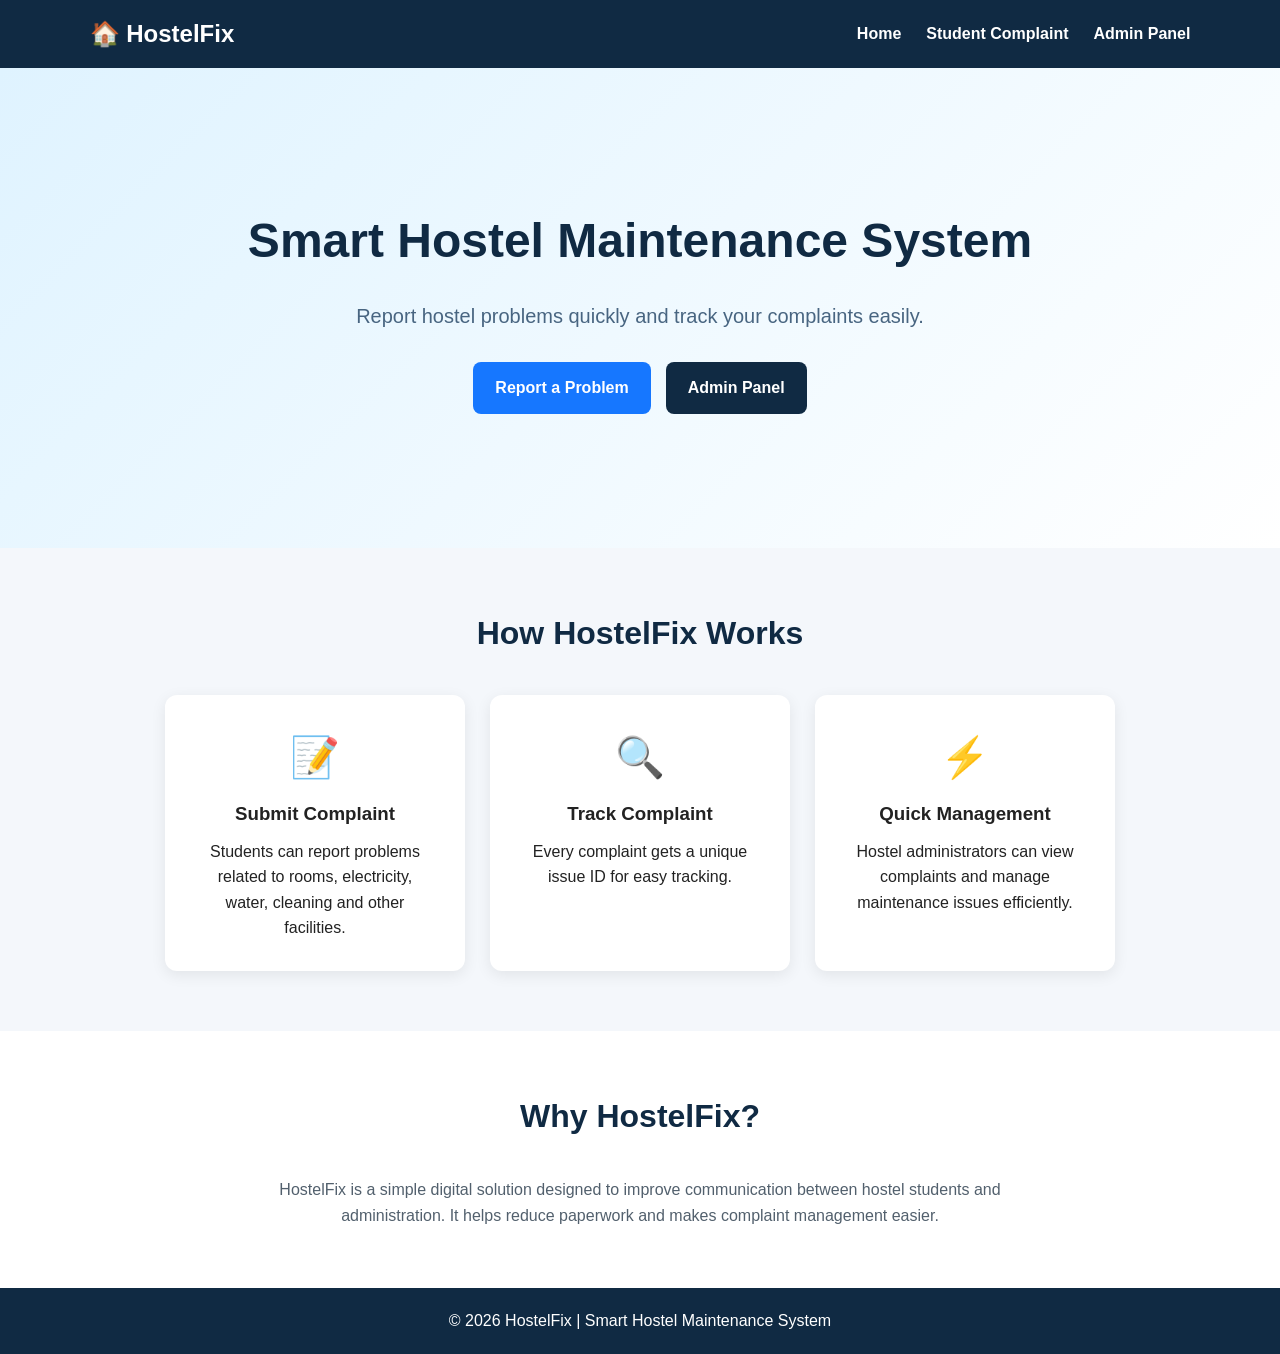
<file: index.html>
<!DOCTYPE html>
<html lang="en">
<head>
    <meta charset="UTF-8">
    <meta name="viewport" content="width=device-width, initial-scale=1.0">
    <title>HostelFix | Smart Hostel Maintenance</title>
    <link rel="stylesheet" href="style.css">
</head>

<body>

<header>
    <div class="logo">🏠 HostelFix</div>

    <button class="menu-btn" id="menuBtn">☰</button>

    <nav id="navigation">
        <a href="index.html">Home</a>
        <a href="complaint.html">Student Complaint</a>
        <a href="admin.html">Admin Panel</a>
    </nav>
</header>

<section class="hero">
    <div class="hero-content">
        <h1>Smart Hostel Maintenance System</h1>

        <p>
            Report hostel problems quickly and track your complaints easily.
        </p>

        <div class="hero-buttons">
            <a href="complaint.html" class="btn">Report a Problem</a>
            <a href="admin.html" class="btn secondary">Admin Panel</a>
        </div>
    </div>
</section>

<section class="features">

    <h2>How HostelFix Works</h2>

    <div class="feature-container">

        <div class="feature-card">
            <div class="icon">📝</div>
            <h3>Submit Complaint</h3>
            <p>
                Students can report problems related to rooms,
                electricity, water, cleaning and other facilities.
            </p>
        </div>

        <div class="feature-card">
            <div class="icon">🔍</div>
            <h3>Track Complaint</h3>
            <p>
                Every complaint gets a unique issue ID for easy tracking.
            </p>
        </div>

        <div class="feature-card">
            <div class="icon">⚡</div>
            <h3>Quick Management</h3>
            <p>
                Hostel administrators can view complaints and manage
                maintenance issues efficiently.
            </p>
        </div>

    </div>

</section>

<section class="about">
    <h2>Why HostelFix?</h2>

    <p>
        HostelFix is a simple digital solution designed to improve
        communication between hostel students and administration.
        It helps reduce paperwork and makes complaint management easier.
    </p>
</section>

<footer>
    <p>© 2026 HostelFix | Smart Hostel Maintenance System</p>
</footer>

<script src="script.js"></script>

</body>
</html>
</file>
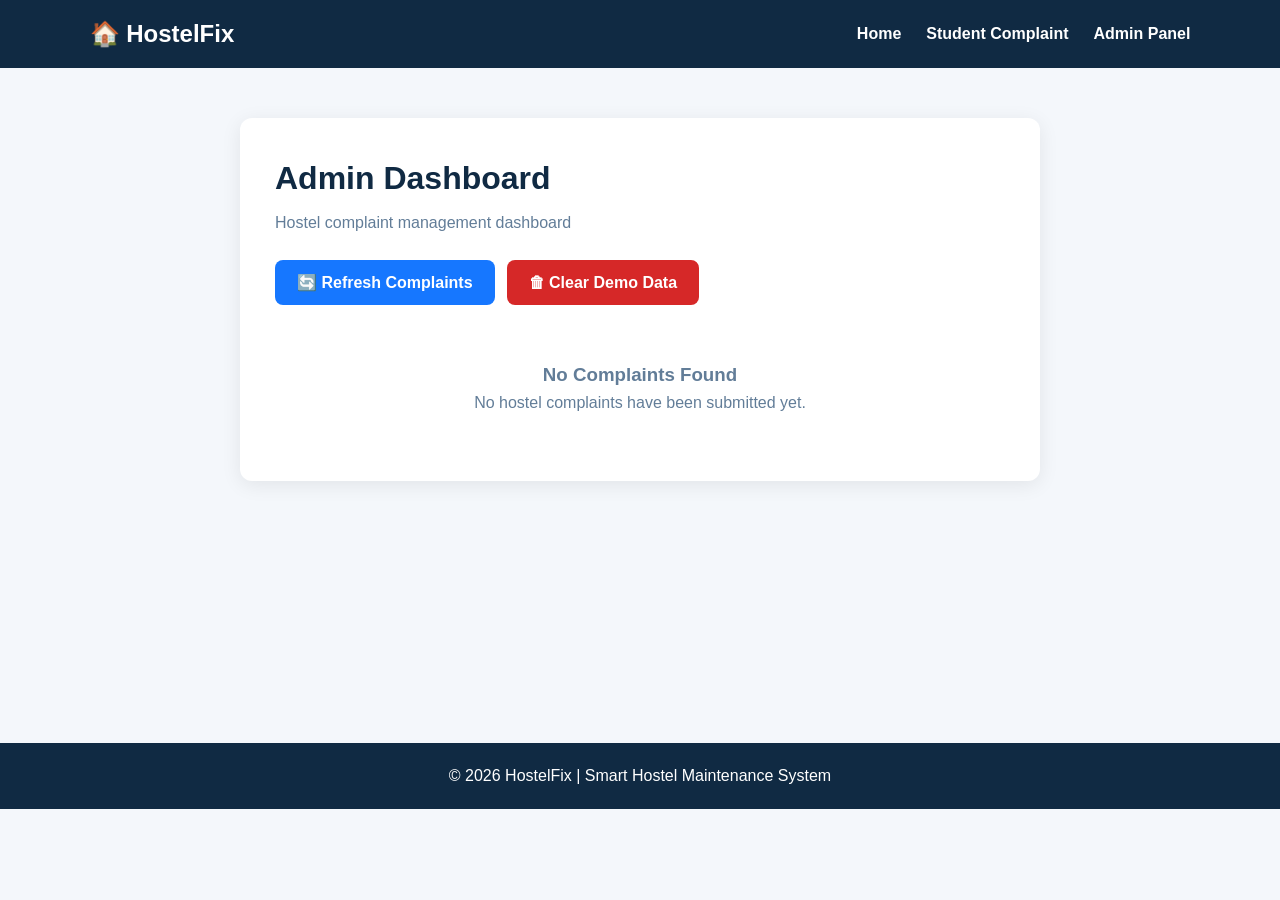
<file: admin.html>
<!DOCTYPE html>
<html lang="en">
<head>

    <meta charset="UTF-8">

    <meta name="viewport" content="width=device-width, initial-scale=1.0">

    <title>Admin Panel | HostelFix</title>

    <link rel="stylesheet" href="style.css">

</head>

<body>

<header>

    <div class="logo">🏠 HostelFix</div>

    <button class="menu-btn" id="menuBtn">☰</button>

    <nav id="navigation">

        <a href="index.html">Home</a>

        <a href="complaint.html">Student Complaint</a>

        <a href="admin.html">Admin Panel</a>

    </nav>

</header>


<main class="page">

    <div class="admin-container">

        <h1>Admin Dashboard</h1>

        <p class="subtitle">
            Hostel complaint management dashboard
        </p>


        <div class="admin-actions">

            <button id="refreshBtn" class="btn">
                🔄 Refresh Complaints
            </button>

            <button id="clearBtn" class="btn danger">
                🗑 Clear Demo Data
            </button>

        </div>


        <div id="complaintList">

            <p class="empty">
                Loading complaints...
            </p>

        </div>

    </div>

</main>


<footer>

    <p>© 2026 HostelFix | Smart Hostel Maintenance System</p>

</footer>


<script src="script.js"></script>

</body>
</html>
</file>
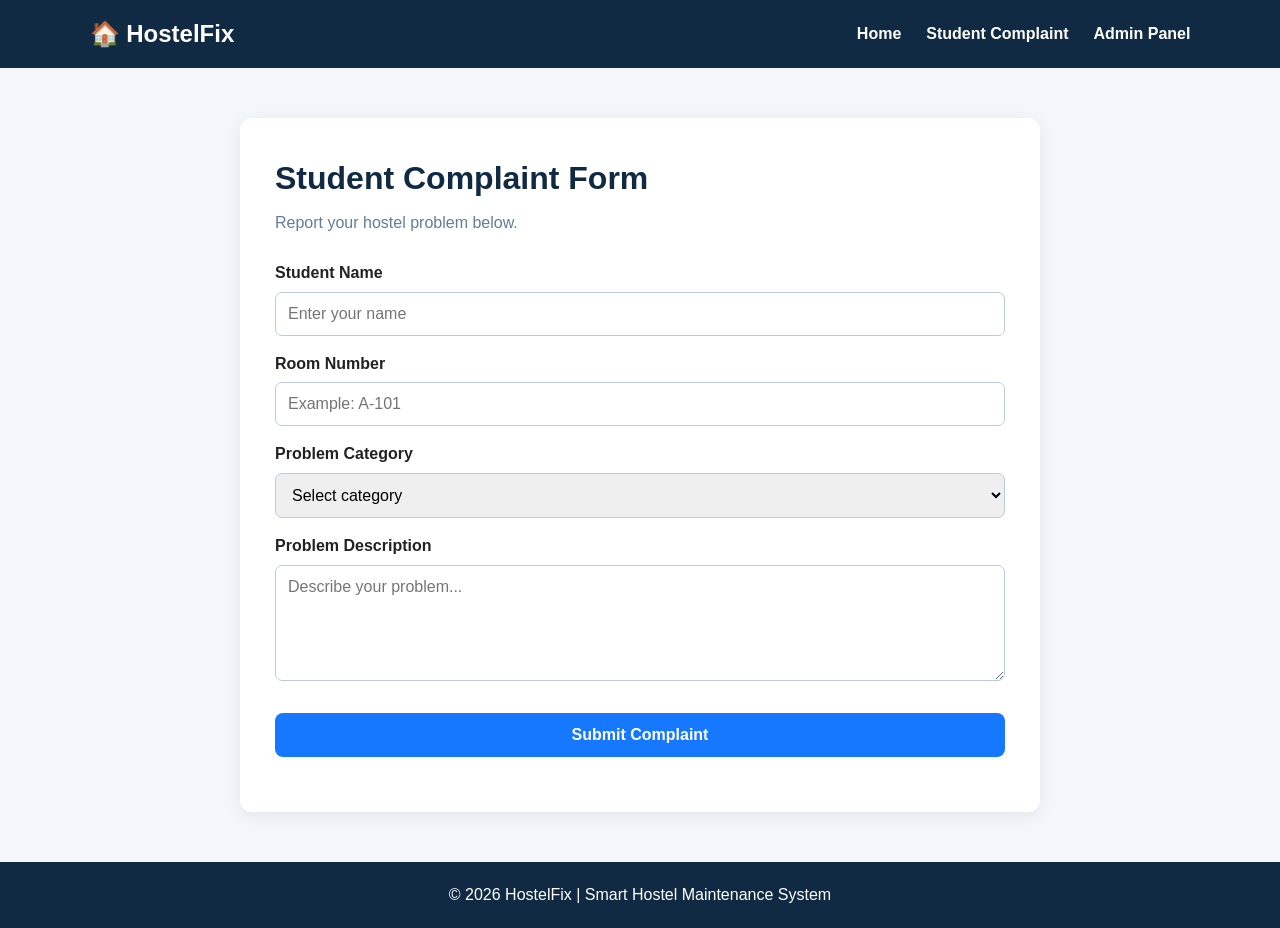
<file: complaint.html>
<!DOCTYPE html>
<html lang="en">
<head>
    <meta charset="UTF-8">
    <meta name="viewport" content="width=device-width, initial-scale=1.0">

    <title>Student Complaint | HostelFix</title>

    <link rel="stylesheet" href="style.css">
</head>

<body>

<header>
    <div class="logo">🏠 HostelFix</div>

    <button class="menu-btn" id="menuBtn">☰</button>

    <nav id="navigation">
        <a href="index.html">Home</a>
        <a href="complaint.html">Student Complaint</a>
        <a href="admin.html">Admin Panel</a>
    </nav>
</header>

<main class="page">

    <div class="form-container">

        <h1>Student Complaint Form</h1>

        <p class="subtitle">
            Report your hostel problem below.
        </p>

        <form id="complaintForm">

            <label for="studentName">Student Name</label>

            <input
                type="text"
                id="studentName"
                placeholder="Enter your name"
                required
            >

            <label for="roomNumber">Room Number</label>

            <input
                type="text"
                id="roomNumber"
                placeholder="Example: A-101"
                required
            >

            <label for="category">Problem Category</label>

            <select id="category" required>

                <option value="">Select category</option>

                <option value="Electricity">Electricity</option>

                <option value="Water">Water</option>

                <option value="Cleaning">Cleaning</option>

                <option value="Furniture">Furniture</option>

                <option value="Internet">Internet</option>

                <option value="Other">Other</option>

            </select>

            <label for="description">Problem Description</label>

            <textarea
                id="description"
                rows="5"
                placeholder="Describe your problem..."
                required
            ></textarea>

            <button type="submit" class="btn full">
                Submit Complaint
            </button>

        </form>

        <div id="result" class="result"></div>

    </div>

</main>

<footer>
    <p>© 2026 HostelFix | Smart Hostel Maintenance System</p>
</footer>

<script src="script.js"></script>

</body>
</html>
</file>
<file: style.css>
* {
    margin: 0;
    padding: 0;
    box-sizing: border-box;
}

body {
    font-family: Arial, sans-serif;
    background: #f4f7fb;
    color: #222;
    line-height: 1.6;
}

/* HEADER */

header {
    background: #102a43;
    color: white;
    padding: 15px 7%;
    display: flex;
    justify-content: space-between;
    align-items: center;
}

.logo {
    font-size: 24px;
    font-weight: bold;
}

nav {
    display: flex;
    gap: 25px;
}

nav a {
    color: white;
    text-decoration: none;
    font-weight: 600;
}

nav a:hover {
    text-decoration: underline;
}

.menu-btn {
    display: none;
    background: none;
    border: none;
    color: white;
    font-size: 28px;
}


/* HERO */

.hero {
    min-height: 480px;
    display: flex;
    align-items: center;
    justify-content: center;
    text-align: center;
    padding: 40px 20px;
    background: linear-gradient(
        135deg,
        #dff3ff,
        #ffffff
    );
}

.hero-content {
    max-width: 800px;
}

.hero h1 {
    font-size: 48px;
    margin-bottom: 20px;
    color: #102a43;
}

.hero p {
    font-size: 20px;
    margin-bottom: 30px;
    color: #486581;
}


/* BUTTONS */

.hero-buttons {
    display: flex;
    justify-content: center;
    gap: 15px;
    flex-wrap: wrap;
}

.btn {
    display: inline-block;
    border: none;
    border-radius: 8px;
    padding: 13px 22px;
    background: #1677ff;
    color: white;
    text-decoration: none;
    font-size: 16px;
    font-weight: bold;
    cursor: pointer;
}

.btn:hover {
    opacity: 0.9;
}

.secondary {
    background: #102a43;
}

.danger {
    background: #d62828;
}

.full {
    width: 100%;
}


/* FEATURES */

.features {
    padding: 60px 7%;
    text-align: center;
}

.features h2,
.about h2 {
    font-size: 32px;
    margin-bottom: 35px;
    color: #102a43;
}

.feature-container {
    display: flex;
    justify-content: center;
    gap: 25px;
    flex-wrap: wrap;
}

.feature-card {
    background: white;
    width: 300px;
    padding: 30px;
    border-radius: 12px;
    box-shadow: 0 4px 15px rgba(0,0,0,0.08);
}

.feature-card .icon {
    font-size: 40px;
    margin-bottom: 10px;
}

.feature-card h3 {
    margin-bottom: 10px;
}


/* ABOUT */

.about {
    background: white;
    padding: 60px 10%;
    text-align: center;
}

.about p {
    max-width: 800px;
    margin: auto;
    color: #52606d;
}


/* PAGE */

.page {
    min-height: 75vh;
    padding: 50px 20px;
}


/* FORM */

.form-container,
.admin-container {
    max-width: 800px;
    margin: auto;
    background: white;
    padding: 35px;
    border-radius: 12px;
    box-shadow: 0 4px 20px rgba(0,0,0,0.08);
}

.form-container h1,
.admin-container h1 {
    color: #102a43;
    margin-bottom: 5px;
}

.subtitle {
    color: #627d98;
    margin-bottom: 25px;
}

form label {
    display: block;
    margin-top: 15px;
    margin-bottom: 6px;
    font-weight: bold;
}

input,
select,
textarea {
    width: 100%;
    padding: 12px;
    border: 1px solid #bcccdc;
    border-radius: 7px;
    font-size: 16px;
    font-family: inherit;
}

textarea {
    resize: vertical;
}

form .btn {
    margin-top: 25px;
}


/* RESULT */

.result {
    margin-top: 20px;
}

.success {
    padding: 20px;
    border-radius: 8px;
    background: #d8f3dc;
    color: #1b4332;
}

.error {
    padding: 15px;
    border-radius: 8px;
    background: #ffe3e3;
    color: #9b2226;
}


/* ADMIN */

.admin-actions {
    display: flex;
    gap: 12px;
    flex-wrap: wrap;
    margin-bottom: 25px;
}

.complaint-card {
    border: 1px solid #d9e2ec;
    border-radius: 10px;
    padding: 20px;
    margin-bottom: 15px;
    background: #f8fafc;
}

.complaint-card h3 {
    color: #102a43;
    margin-bottom: 8px;
}

.complaint-card p {
    margin: 5px 0;
}

.status {
    display: inline-block;
    margin-top: 10px;
    padding: 5px 10px;
    border-radius: 15px;
    background: #fff3bf;
    color: #7c5e00;
    font-weight: bold;
}

.empty {
    text-align: center;
    padding: 30px;
    color: #627d98;
}


/* FOOTER */

footer {
    background: #102a43;
    color: white;
    text-align: center;
    padding: 20px;
}


/* MOBILE */

@media (max-width: 700px) {

    header {
        padding: 15px 20px;
    }

    .menu-btn {
        display: block;
    }

    nav {
        display: none;
        position: absolute;
        top: 65px;
        left: 0;
        width: 100%;
        background: #102a43;
        flex-direction: column;
        padding: 20px;
        gap: 15px;
        z-index: 10;
    }

    nav.active {
        display: flex;
    }

    .hero h1 {
        font-size: 34px;
    }

    .hero p {
        font-size: 17px;
    }

    .feature-card {
        width: 100%;
    }

    .form-container,
    .admin-container {
        padding: 22px;
    }

}
</file>
